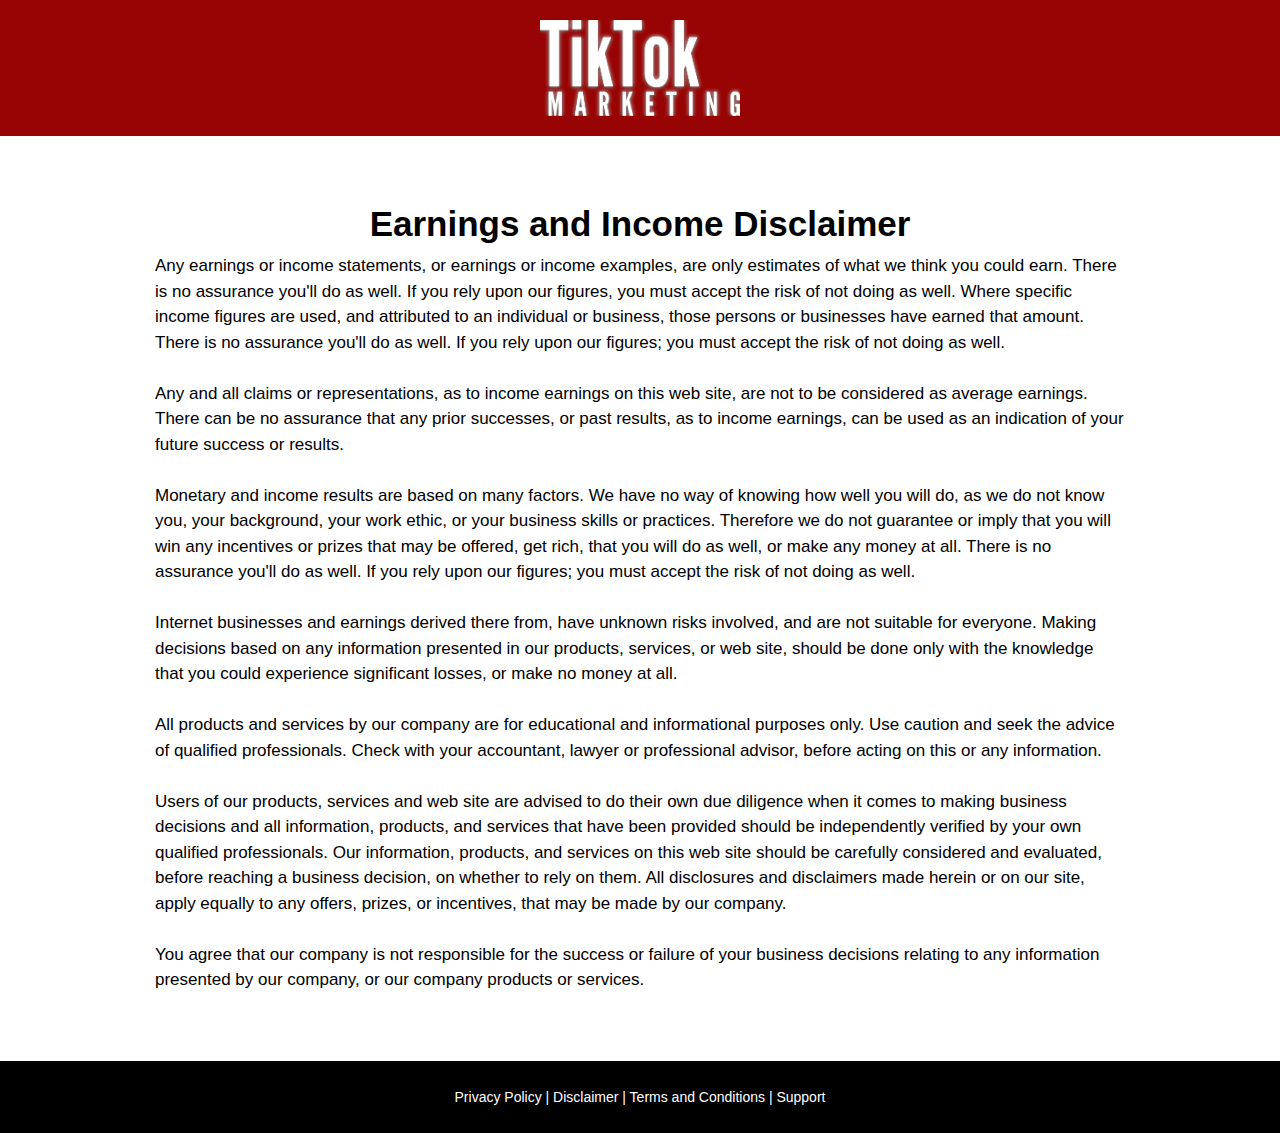
<file: disclaimer.html>
<!DOCTYPE html>
<html lang="en">
<head>
  <meta charset="utf-8">
  <title>TikTok Marketing</title>
  <meta name="description" content="">
  <meta name="author" content="">

  <!-- Mobile Specific Metas -->
  <meta name="viewport" content="width=device-width, initial-scale=1">

  <!-- FONT -->
  <link href="//fonts.googleapis.com/css?family=Roboto:400,300,600" rel="stylesheet" type="text/css">

  <!-- CSS -->
  <link rel="stylesheet" href="css/bootstrap.min.css">
  <link rel="stylesheet" href="css/fontawesome.min.css">
  <link rel="stylesheet" href="css/custom.css">

</head>
<body>

  <!-- Headline Page Layout -->
  <div style="background-color: #970403;">
    <div class="container">
      <div class="row" style="padding: 0;">
        <div class="col-md-12" style="padding-top: 2%; padding-bottom: 2%;">
          <center>
            <img src="assets/img/logo-light.png" alt="TikTok Marketing" width="200">
          </center>
        </div>
      </div>
    </div>
  </div>
  <!-- End Document -->
  
  
   <!-- Page Layout -->
<div style="background-color: #fff;">
  <div class="container">
    <div class="row">
      <div class="col-md-12">
        
       <h3 align="center"><strong>Earnings and Income Disclaimer</strong></h3>
       <p>Any earnings or income statements, or earnings or income  examples, are only estimates of what we think you could earn. There is no  assurance you'll do as well. If you rely upon our figures, you must accept the  risk of not doing as well. Where specific income figures are used, and  attributed to an individual or business, those persons or businesses have  earned that amount. There is no assurance you'll do as well. If you rely upon  our figures; you must accept the risk of not doing as well.<br>
         <br>
         Any and all claims or representations, as to income earnings on this web site,  are not to be considered as average earnings. There can be no assurance that  any prior successes, or past results, as to income earnings, can be used as an  indication of your future success or results.<br>
  <br>
         Monetary and income results are based on many factors. We have no way of  knowing how well you will do, as we do not know you, your background, your work  ethic, or your business skills or practices. Therefore we do not guarantee or  imply that you will win any incentives or prizes that may be offered, get rich,  that you will do as well, or make any money at all. There is no assurance  you'll do as well. If you rely upon our figures; you must accept the risk of  not doing as well.<br>
  <br>
         Internet businesses and earnings derived there from, have unknown risks  involved, and are not suitable for everyone. Making decisions based on any  information presented in our products, services, or web site, should be done  only with the knowledge that you could experience significant losses, or make  no money at all.<br>
  <br>
         All products and services by our company are for educational and informational  purposes only. Use caution and seek the advice of qualified professionals.  Check with your accountant, lawyer or professional advisor, before acting on  this or any information.<br>
  <br>
         Users of our products, services and web site are advised to do their own due  diligence when it comes to making business decisions and all information,  products, and services that have been provided should be independently verified  by your own qualified professionals. Our information, products, and services on  this web site should be carefully considered and evaluated, before reaching a  business decision, on whether to rely on them. All disclosures and disclaimers  made herein or on our site, apply equally to any offers, prizes, or incentives,  that may be made by our company.<br>
  <br>
        You agree that our company is not responsible for the success or failure of  your business decisions relating to any information presented by our company,  or our company products or services.</p>
</div>
    </div>
  </div>
</div>
<!-- End Document -->
  
  
<!-- Footer Layout -->
<div style="background-color: #000; padding-top: 2%; padding-bottom: 2%; color: #fff;">
  <div class="container">
    <div class="row" style="padding: 0;">
      <div class="col-md-12">
      <p class="text-center" style=" font-size: 14px; color: #fff;margin-bottom: 0px;"><a href="privacy-policy.html" target="_blank">Privacy Policy</a> | <a href="disclaimer.html" target="_blank">Disclaimer</a> | <a href="terms-and-conditions.html" target="_blank">Terms and Conditions</a> | <a href="support.html" target="_blank">Support</a></p>
      </div>
    </div>
  </div>
</div>
<!-- End Document -->
  
</body>
</html>
</file>
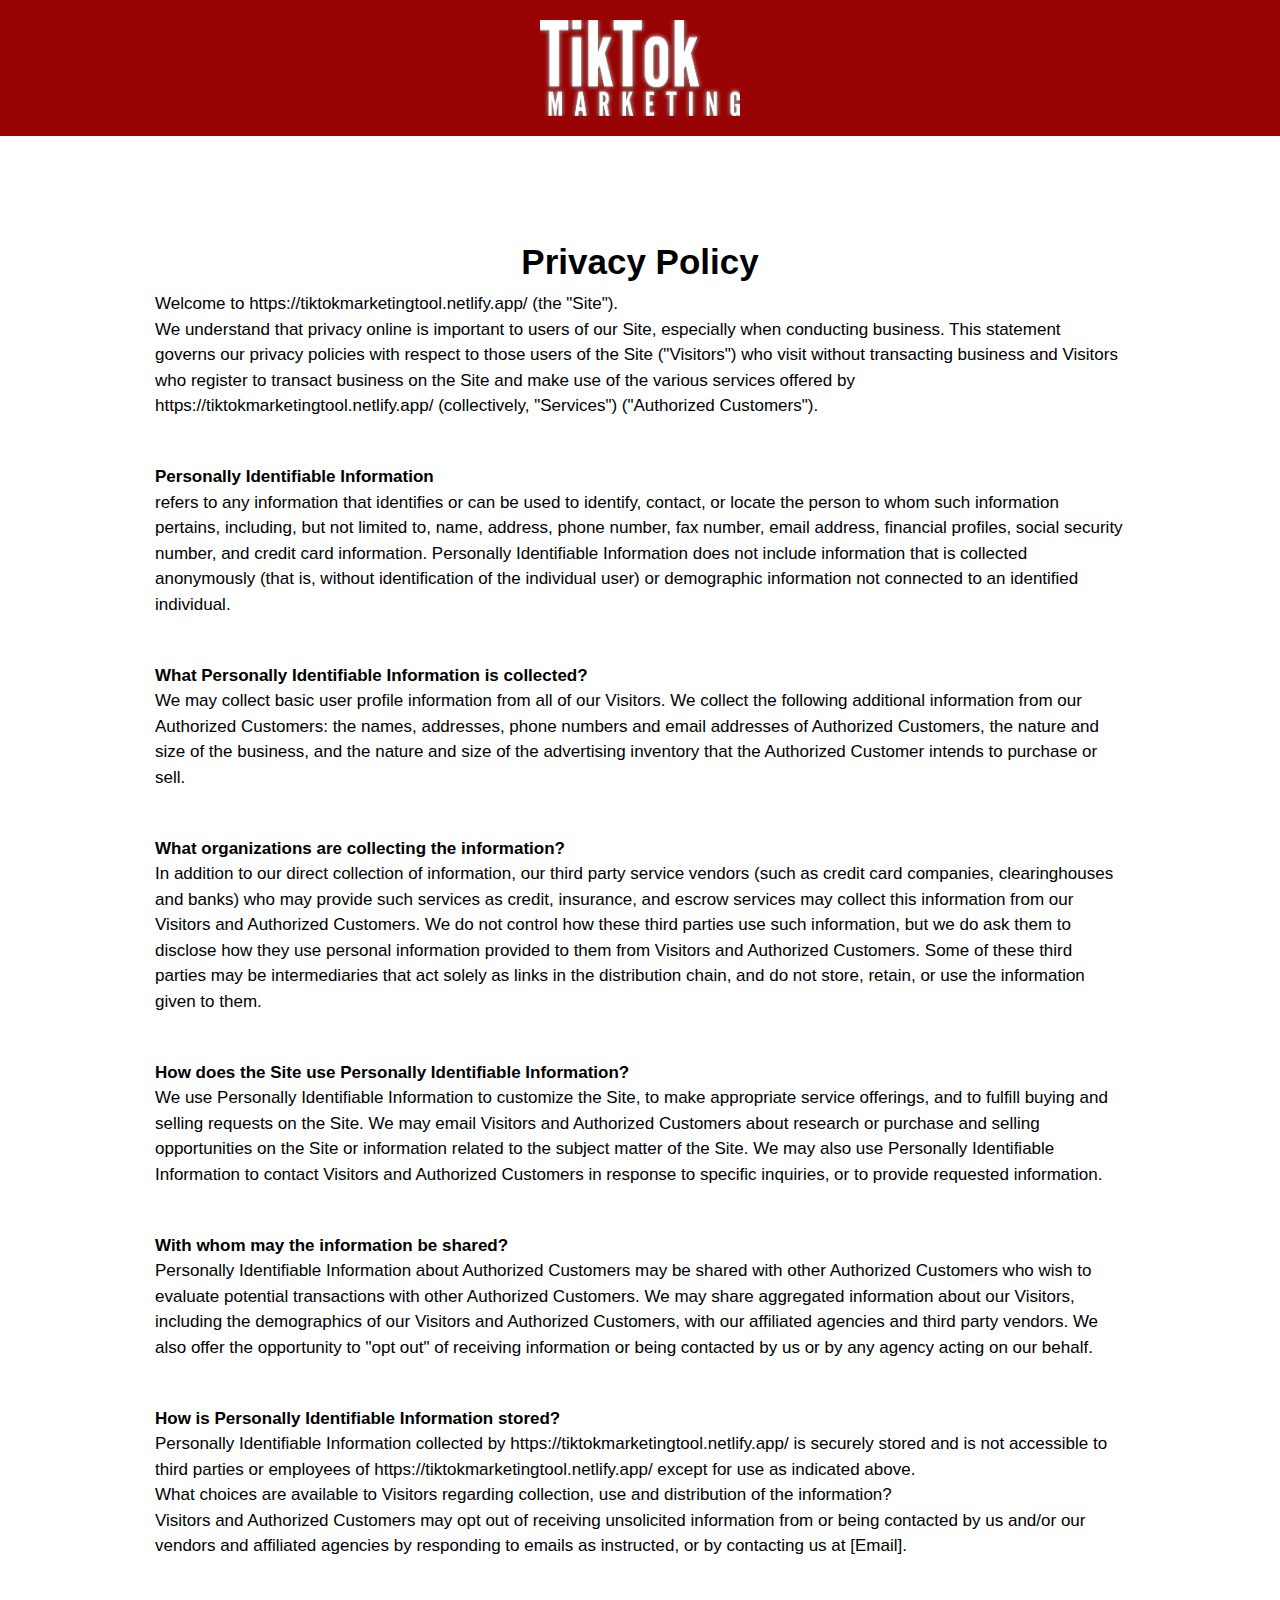
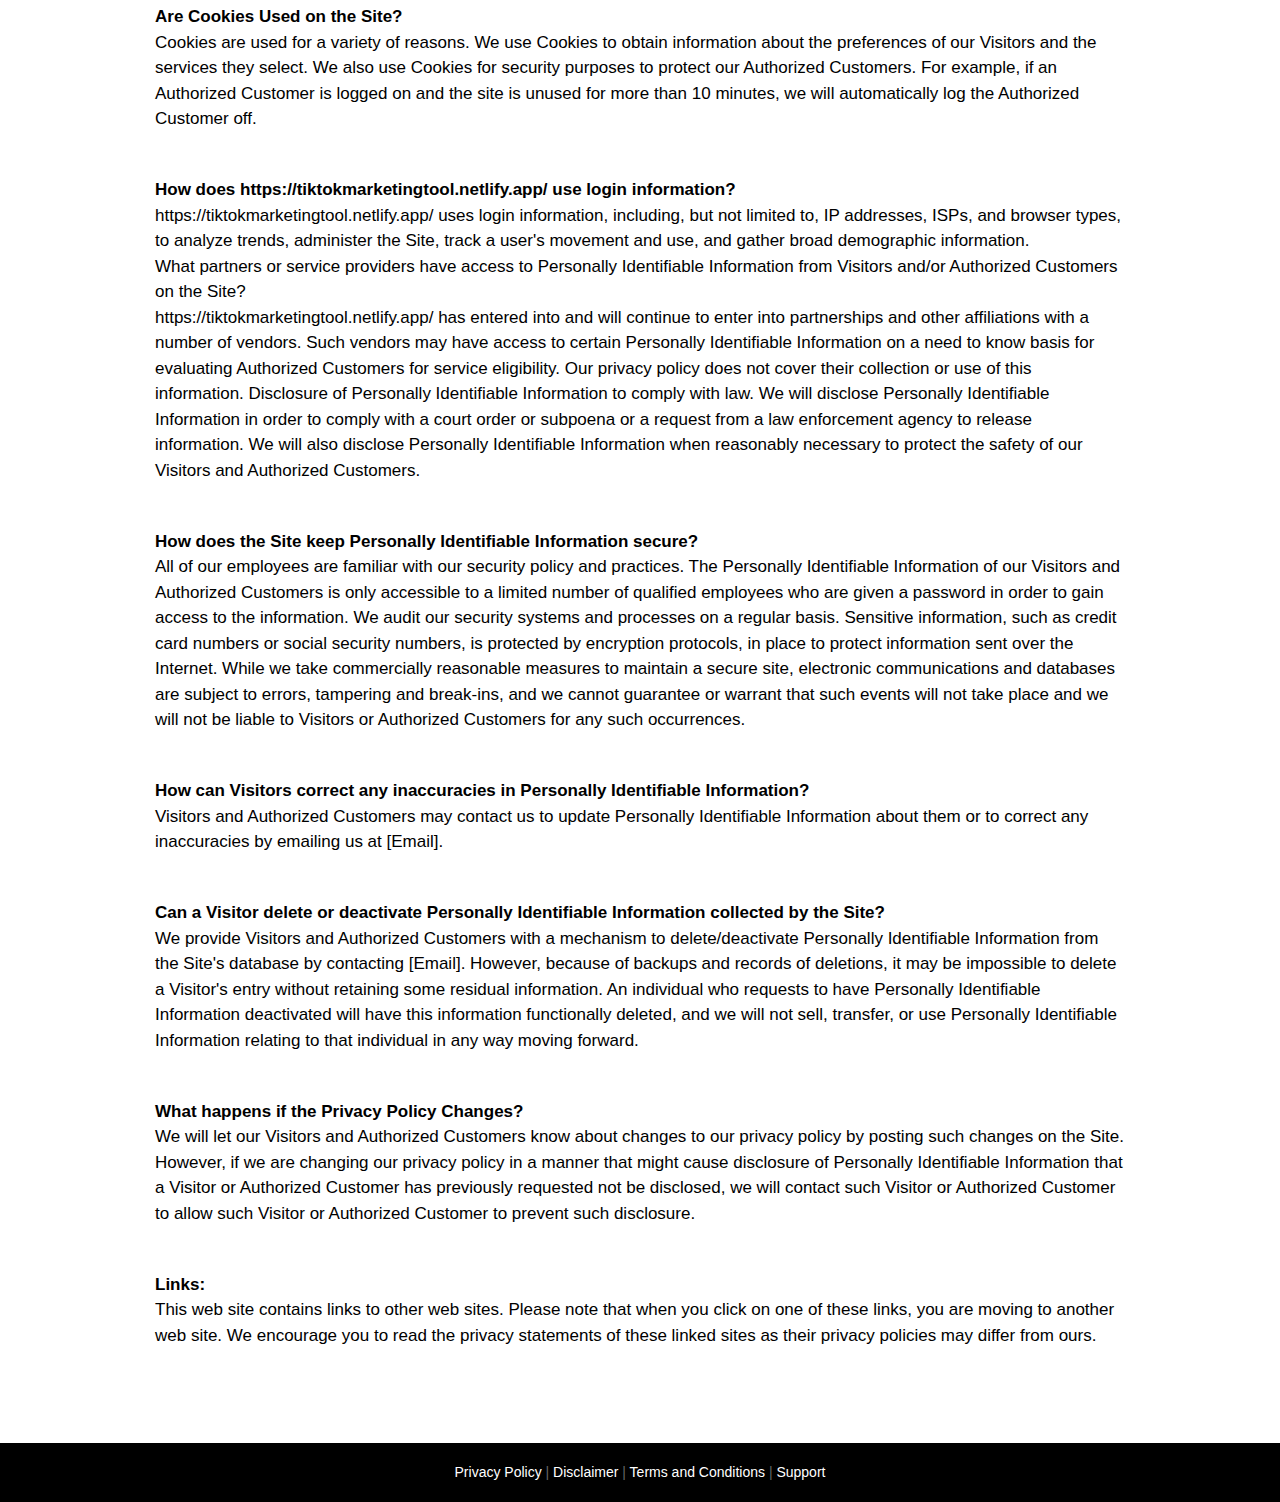
<file: privacy-policy.html>
<!DOCTYPE html>
<html lang="en">
<head>
  <meta charset="utf-8">
  <title>TikTok Marketing</title>
  <meta name="description" content="">
  <meta name="author" content="">

  <!-- Mobile Specific Metas -->
  <meta name="viewport" content="width=device-width, initial-scale=1">

  <!-- FONT -->
  <link href="//fonts.googleapis.com/css?family=Roboto:400,300,600" rel="stylesheet" type="text/css">
  
  <!-- CSS -->
  <link rel="stylesheet" href="css/bootstrap.min.css">
  <link rel="stylesheet" href="css/fontawesome.min.css">
  <link rel="stylesheet" href="css/custom.css">

</head>
<body>

  <!-- Headline Page Layout -->
  <div style="background-color:  #970403;">
    <div class="container">
      <div class="row" style="padding: 0;">
        <div class="col-md-12" style="padding-top: 2%; padding-bottom: 2%;">
          <center>
            <img src="assets/img/logo-light.png" alt="TikTok Marketing" width="200">
          </center>
        </div>
      </div>
    </div>
  </div>
  <!-- End Document -->
  
  
<!-- Page Layout -->
<div style="background-color: #fff; padding-top: 3%; padding-bottom: 2%;">
  <div class="container">
    <div class="row">
      <div class="col-md-12">
        
       <h3 align="center"><strong>Privacy Policy</strong></h3>
       <p>Welcome to https://tiktokmarketingtool.netlify.app/ (the  &quot;Site&quot;).<br>
        We understand that privacy online is  important to users of our Site, especially when conducting business. This  statement governs our privacy policies with respect to those users of the Site  (&quot;Visitors&quot;) who visit without transacting business and Visitors who  register to transact business on the Site and make use of the various services  offered by https://tiktokmarketingtool.netlify.app/ (collectively, &quot;Services&quot;) (&quot;Authorized  Customers&quot;).</p>
       <p><br>
         <strong>Personally Identifiable Information</strong><br>
         refers to any information that  identifies or can be used to identify, contact, or locate the person to whom  such information pertains, including, but not limited to, name, address, phone  number, fax number, email address, financial profiles, social security number,  and credit card information. Personally Identifiable Information does not  include information that is collected anonymously (that is, without  identification of the individual user) or demographic information not connected  to an identified individual.</p>
       <p><br>
         <strong>What Personally Identifiable Information is collected?</strong><br>
         We may collect basic user profile  information from all of our Visitors. We collect the following additional  information from our Authorized Customers: the names, addresses, phone numbers  and email addresses of Authorized Customers, the nature and size of the  business, and the nature and size of the advertising inventory that the  Authorized Customer intends to purchase or sell.</p>
       <p><br>
         <strong>What organizations are collecting the information?</strong><br>
         In addition to our direct collection  of information, our third party service vendors (such as credit card companies,  clearinghouses and banks) who may provide such services as credit, insurance,  and escrow services may collect this information from our Visitors and  Authorized Customers. We do not control how these third parties use such  information, but we do ask them to disclose how they use personal information  provided to them from Visitors and Authorized Customers. Some of these third  parties may be intermediaries that act solely as links in the distribution  chain, and do not store, retain, or use the information given to them.</p>
       <p><br>
         <strong>How does the Site use Personally Identifiable Information?</strong><br>
         We use Personally Identifiable  Information to customize the Site, to make appropriate service offerings, and to  fulfill buying and selling requests on the Site. We may email Visitors and  Authorized Customers about research or purchase and selling opportunities on  the Site or information related to the subject matter of the Site. We may also  use Personally Identifiable Information to contact Visitors and Authorized  Customers in response to specific inquiries, or to provide requested  information.</p>
       <p><br>
         <strong>With whom may the information be shared?</strong><br>
         Personally Identifiable Information  about Authorized Customers may be shared with other Authorized Customers who  wish to evaluate potential transactions with other Authorized Customers. We may  share aggregated information about our Visitors, including the demographics of  our Visitors and Authorized Customers, with our affiliated agencies and third  party vendors. We also offer the opportunity to &quot;opt out&quot; of  receiving information or being contacted by us or by any agency acting on our  behalf.</p>
       <p><br>
         <strong>How is Personally Identifiable Information stored?</strong><br>
         Personally Identifiable Information  collected by https://tiktokmarketingtool.netlify.app/ is securely stored and is not accessible to third parties or  employees of https://tiktokmarketingtool.netlify.app/ except for use as indicated above.<br>
         What choices are available to  Visitors regarding collection, use and distribution of the information?<br>
         Visitors and Authorized Customers  may opt out of receiving unsolicited information from or being contacted by us  and/or our vendors and affiliated agencies by responding to emails as  instructed, or by contacting us at [Email].</p>
       <p><br>
         <strong>Are Cookies Used on the Site?</strong><br>
         Cookies are used for a variety of  reasons. We use Cookies to obtain information about the preferences of our  Visitors and the services they select. We also use Cookies for security  purposes to protect our Authorized Customers. For example, if an Authorized  Customer is logged on and the site is unused for more than 10 minutes, we will  automatically log the Authorized Customer off.</p>
       <p><br>
         <strong>How does https://tiktokmarketingtool.netlify.app/ use login information?</strong><br>
         https://tiktokmarketingtool.netlify.app/ uses login information,  including, but not limited to, IP addresses, ISPs, and browser types, to  analyze trends, administer the Site, track a user's movement and use, and  gather broad demographic information.<br>
         What partners or service providers  have access to Personally Identifiable Information from Visitors and/or  Authorized Customers on the Site?<br>
         https://tiktokmarketingtool.netlify.app/ has entered into and will  continue to enter into partnerships and other affiliations with a number of  vendors. Such vendors may have access to certain Personally Identifiable  Information on a need to know basis for evaluating Authorized Customers for  service eligibility. Our privacy policy does not cover their collection or use  of this information. Disclosure of Personally Identifiable Information to  comply with law. We will disclose Personally Identifiable Information in order  to comply with a court order or subpoena or a request from a law enforcement  agency to release information. We will also disclose Personally Identifiable  Information when reasonably necessary to protect the safety of our Visitors and  Authorized Customers.</p>
       <p><br>
         <strong>How does the Site keep Personally Identifiable Information  secure?</strong><br>
         All of our employees are familiar  with our security policy and practices. The Personally Identifiable Information  of our Visitors and Authorized Customers is only accessible to a limited number  of qualified employees who are given a password in order to gain access to the  information. We audit our security systems and processes on a regular basis.  Sensitive information, such as credit card numbers or social security numbers,  is protected by encryption protocols, in place to protect information sent over  the Internet. While we take commercially reasonable measures to maintain a  secure site, electronic communications and databases are subject to errors,  tampering and break-ins, and we cannot guarantee or warrant that such events  will not take place and we will not be liable to Visitors or Authorized  Customers for any such occurrences.</p>
       <p><br>
         <strong>How can Visitors correct any inaccuracies in Personally  Identifiable Information?</strong><br>
         Visitors and Authorized Customers  may contact us to update Personally Identifiable Information about them or to  correct any inaccuracies by emailing us at [Email].</p>
       <p><br>
         <strong>Can a Visitor delete or deactivate Personally Identifiable  Information collected by the Site?</strong><br>
         We provide Visitors and Authorized  Customers with a mechanism to delete/deactivate Personally Identifiable  Information from the Site's database by contacting [Email]. However, because of  backups and records of deletions, it may be impossible to delete a Visitor's  entry without retaining some residual information. An individual who requests  to have Personally Identifiable Information deactivated will have this  information functionally deleted, and we will not sell, transfer, or use  Personally Identifiable Information relating to that individual in any way  moving forward.</p>
       <p><br>
         <strong>What happens if the Privacy Policy Changes?</strong><br>
         We will let our Visitors and  Authorized Customers know about changes to our privacy policy by posting such  changes on the Site. However, if we are changing our privacy policy in a manner  that might cause disclosure of Personally Identifiable Information that a  Visitor or Authorized Customer has previously requested not be disclosed, we  will contact such Visitor or Authorized Customer to allow such Visitor or  Authorized Customer to prevent such disclosure.</p>
       <p><br>
         <strong>Links:</strong><br>
         This web site contains links to  other web sites. Please note that when you click on one of these links, you are  moving to another web site. We encourage you to read the privacy statements of  these linked sites as their privacy policies may differ from ours.</p>
      </div>
    </div>
  </div>
</div>
<!-- End Document -->
  
<!-- Footer Layout -->
<div style="background-color: #000;">
  <div class="container">
    <div class="row" style="padding: 2% 0;">
      <div class="col-md-12">
      <p class="text-center" style=" font-size: 14px; color: #666;margin-bottom: 0px;"><a href="privacy-policy.html" target="_blank">Privacy Policy</a> | <a href="disclaimer.html" target="_blank">Disclaimer</a> | <a href="terms-and-conditions.html" target="_blank">Terms and Conditions</a> | <a href="support.html" target="_blank">Support</a></p>
      </div>
    </div>
  </div>
</div>
<!-- End Document -->
</body>
</html>
</file>
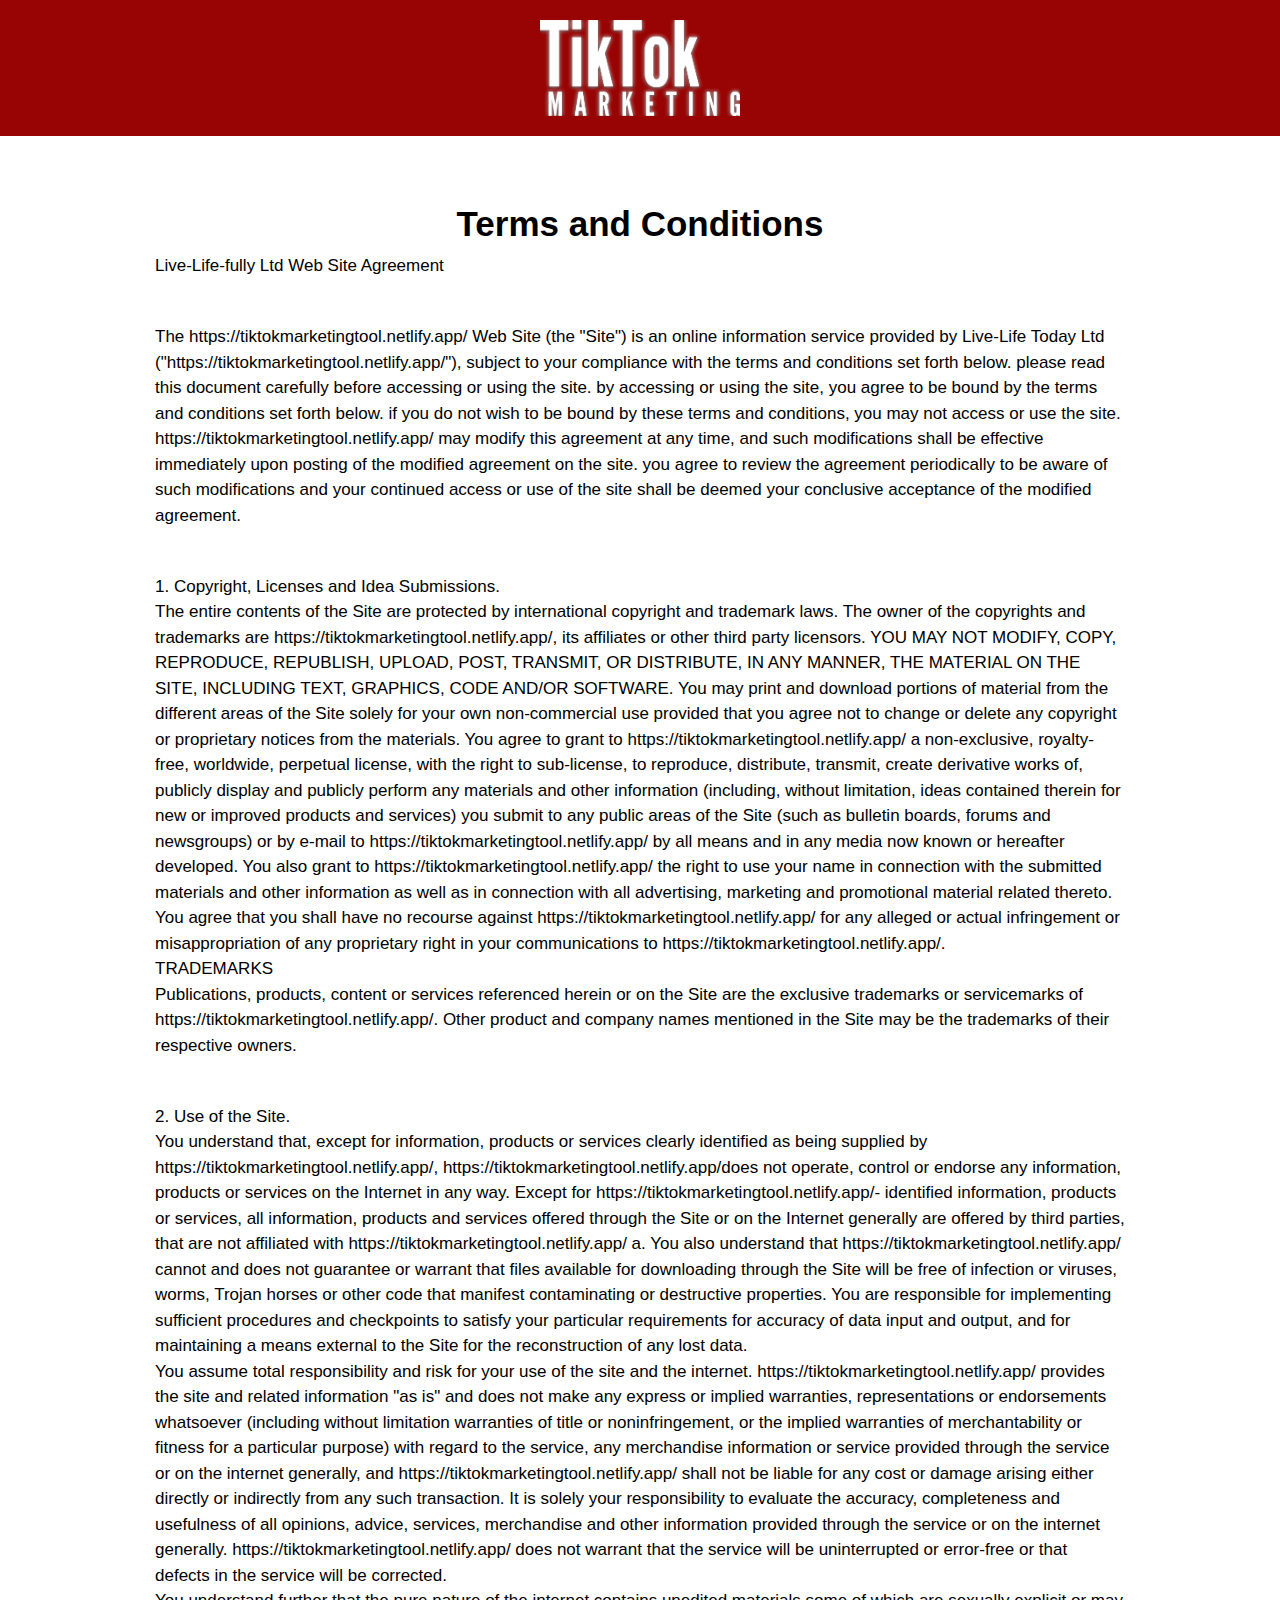
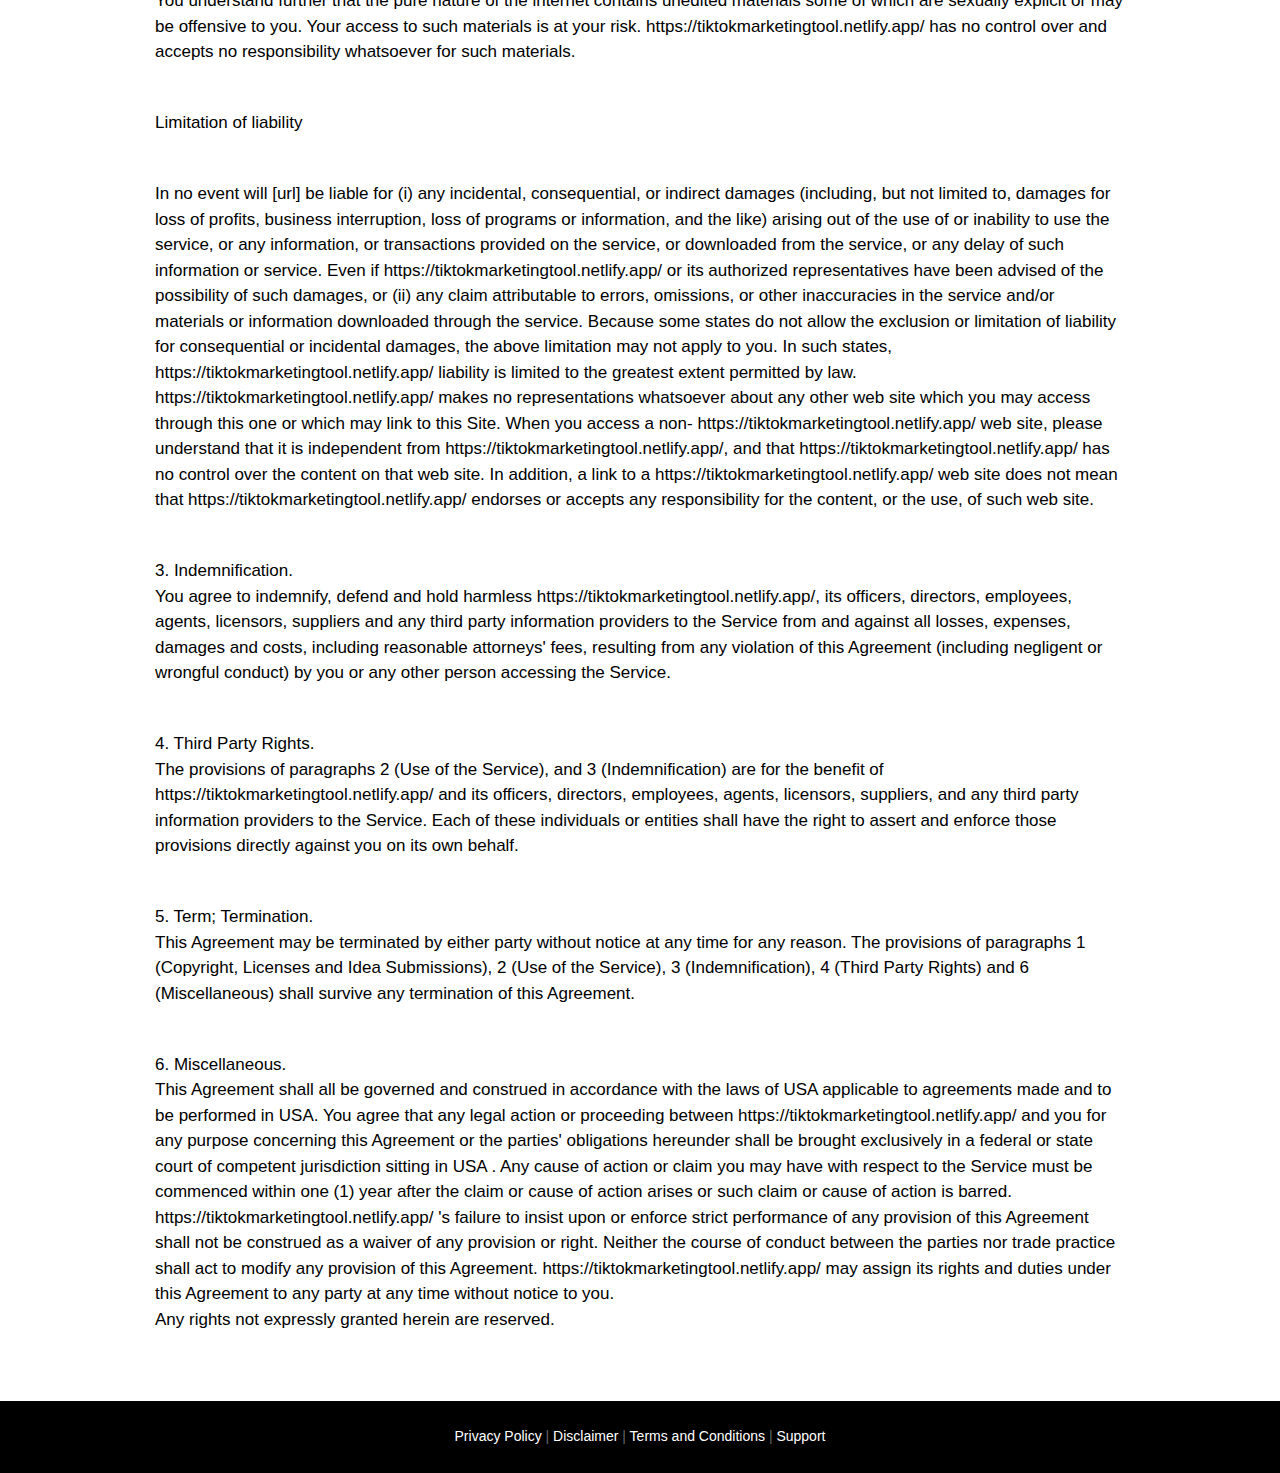
<file: terms-and-conditions.html>
<!DOCTYPE html>
<html lang="en">
<head>
  <meta charset="utf-8">
  <title>TikTok Marketing</title>
  <meta name="description" content="">
  <meta name="author" content="">

  <!-- Mobile Specific Metas -->
  <meta name="viewport" content="width=device-width, initial-scale=1">

  <!-- FONT -->
  <link href="//fonts.googleapis.com/css?family=Roboto:400,300,600" rel="stylesheet" type="text/css">
  
  <!-- CSS -->
  <link rel="stylesheet" href="css/bootstrap.min.css">
  <link rel="stylesheet" href="css/fontawesome.min.css">
  <link rel="stylesheet" href="css/custom.css">

</head>
<body>

  <!-- Headline Page Layout
  –––––––––––––––––––––––––––––––––––––––––––––––––– -->
<div style="background-color: #970403;">
  <div class="container">
    <div class="row" style="padding: 0;">
      <div class="col-md-12" style="padding-top: 2%; padding-bottom: 2%;">
        <center><img src="assets/img/logo-light.png" alt="TikTok Marketing" width="200"></center>
      </div>
    </div>
  </div>
</div>
<!-- End Document
  –––––––––––––––––––––––––––––––––––––––––––––––––– -->
  
  
   <!-- Page Layout
  –––––––––––––––––––––––––––––––––––––––––––––––––– -->
<div style="background-color: #fff;">
  <div class="container">
    <div class="row">
      <div class="col-md-12">
        
       <h3 align="center"><strong>Terms and Conditions</strong></h3>
       <p> Live-Life-fully Ltd Web Site Agreement</p>
       <p><br>
         The https://tiktokmarketingtool.netlify.app/ Web Site (the  &quot;Site&quot;) is an online information service provided by Live-Life Today Ltd  (&quot;https://tiktokmarketingtool.netlify.app/&quot;), subject to your compliance with the terms and conditions  set forth below. please read this document carefully before accessing or using  the site. by accessing or using the site, you agree to be bound by the terms  and conditions set forth below. if you do not wish to be bound by these terms  and conditions, you may not access or use the site. https://tiktokmarketingtool.netlify.app/ may modify this  agreement at any time, and such modifications shall be effective immediately  upon posting of the modified agreement on the site. you agree to review the  agreement periodically to be aware of such modifications and your continued  access or use of the site shall be deemed your conclusive acceptance of the  modified agreement.</p>
       <p><br>
         1. Copyright, Licenses and Idea  Submissions.<br>
         The entire contents of the Site are  protected by international copyright and trademark laws. The owner of the copyrights  and trademarks are https://tiktokmarketingtool.netlify.app/, its affiliates or other third party licensors. YOU  MAY NOT MODIFY, COPY, REPRODUCE, REPUBLISH, UPLOAD, POST, TRANSMIT, OR  DISTRIBUTE, IN ANY MANNER, THE MATERIAL ON THE SITE, INCLUDING TEXT, GRAPHICS,  CODE AND/OR SOFTWARE. You may print and download portions of material from the  different areas of the Site solely for your own non-commercial use provided  that you agree not to change or delete any copyright or proprietary notices  from the materials. You agree to grant to https://tiktokmarketingtool.netlify.app/ a non-exclusive, royalty-free,  worldwide, perpetual license, with the right to sub-license, to reproduce,  distribute, transmit, create derivative works of, publicly display and publicly  perform any materials and other information (including, without limitation,  ideas contained therein for new or improved products and services) you submit  to any public areas of the Site (such as bulletin boards, forums and  newsgroups) or by e-mail to https://tiktokmarketingtool.netlify.app/ by all means and in any media now known or  hereafter developed. You also grant to https://tiktokmarketingtool.netlify.app/ the right to use your name in  connection with the submitted materials and other information as well as in  connection with all advertising, marketing and promotional material related  thereto. You agree that you shall have no recourse against https://tiktokmarketingtool.netlify.app/ for any  alleged or actual infringement or misappropriation of any proprietary right in  your communications to https://tiktokmarketingtool.netlify.app/.<br>
         TRADEMARKS<br>
         Publications, products, content or  services referenced herein or on the Site are the exclusive trademarks or  servicemarks of https://tiktokmarketingtool.netlify.app/. Other product and company names mentioned in the Site  may be the trademarks of their respective owners.</p>
       <p><br>
         2. Use of the Site.<br>
         You understand that, except for  information, products or services clearly identified as being supplied by  https://tiktokmarketingtool.netlify.app/, https://tiktokmarketingtool.netlify.app/does not operate, control or endorse any information, products or  services on the Internet in any way. Except for https://tiktokmarketingtool.netlify.app/- identified information,  products or services, all information, products and services offered through  the Site or on the Internet generally are offered by third parties, that are  not affiliated with https://tiktokmarketingtool.netlify.app/ a. You also understand that https://tiktokmarketingtool.netlify.app/ cannot and does not  guarantee or warrant that files available for downloading through the Site will  be free of infection or viruses, worms, Trojan horses or other code that  manifest contaminating or destructive properties. You are responsible for  implementing sufficient procedures and checkpoints to satisfy your particular  requirements for accuracy of data input and output, and for maintaining a means  external to the Site for the reconstruction of any lost data.<br>
         You assume total responsibility and  risk for your use of the site and the internet. https://tiktokmarketingtool.netlify.app/ provides the site and  related information &quot;as is&quot; and does not make any express or implied  warranties, representations or endorsements whatsoever (including without  limitation warranties of title or noninfringement, or the implied warranties of  merchantability or fitness for a particular purpose) with regard to the  service, any merchandise information or service provided through the service or  on the internet generally, and https://tiktokmarketingtool.netlify.app/ shall not be liable for any cost or damage  arising either directly or indirectly from any such transaction. It is solely  your responsibility to evaluate the accuracy, completeness and usefulness of  all opinions, advice, services, merchandise and other information provided  through the service or on the internet generally. https://tiktokmarketingtool.netlify.app/ does not warrant that  the service will be uninterrupted or error-free or that defects in the service  will be corrected.<br>
         You understand further that the pure  nature of the internet contains unedited materials some of which are sexually  explicit or may be offensive to you. Your access to such materials is at your  risk. https://tiktokmarketingtool.netlify.app/ has no control over and accepts no responsibility whatsoever for  such materials.</p>
       <p><br>
         Limitation of liability</p>
       <p><br>
         In no event will [url] be liable for  (i) any incidental, consequential, or indirect damages (including, but not  limited to, damages for loss of profits, business interruption, loss of  programs or information, and the like) arising out of the use of or inability  to use the service, or any information, or transactions provided on the  service, or downloaded from the service, or any delay of such information or  service. Even if https://tiktokmarketingtool.netlify.app/ or its authorized representatives have been advised of  the possibility of such damages, or (ii) any claim attributable to errors,  omissions, or other inaccuracies in the service and/or materials or information  downloaded through the service. Because some states do not allow the exclusion  or limitation of liability for consequential or incidental damages, the above  limitation may not apply to you. In such states, https://tiktokmarketingtool.netlify.app/ liability is limited to  the greatest extent permitted by law.<br>
         https://tiktokmarketingtool.netlify.app/ makes no representations  whatsoever about any other web site which you may access through this one or  which may link to this Site. When you access a non- https://tiktokmarketingtool.netlify.app/ web site, please  understand that it is independent from https://tiktokmarketingtool.netlify.app/, and that https://tiktokmarketingtool.netlify.app/ has no control  over the content on that web site. In addition, a link to a https://tiktokmarketingtool.netlify.app/ web site does  not mean that https://tiktokmarketingtool.netlify.app/ endorses or accepts any responsibility for the content, or  the use, of such web site.</p>
       <p><br>
         3. Indemnification.<br>
         You agree to indemnify, defend and  hold harmless https://tiktokmarketingtool.netlify.app/, its officers, directors, employees, agents, licensors,  suppliers and any third party information providers to the Service from and  against all losses, expenses, damages and costs, including reasonable  attorneys' fees, resulting from any violation of this Agreement (including  negligent or wrongful conduct) by you or any other person accessing the  Service.</p>
       <p><br>
         4. Third Party Rights.<br>
         The provisions of paragraphs 2 (Use  of the Service), and 3 (Indemnification) are for the benefit of https://tiktokmarketingtool.netlify.app/ and its  officers, directors, employees, agents, licensors, suppliers, and any third  party information providers to the Service. Each of these individuals or  entities shall have the right to assert and enforce those provisions directly  against you on its own behalf.</p>
       <p><br>
         5. Term; Termination.<br>
         This Agreement may be terminated by  either party without notice at any time for any reason. The provisions of  paragraphs 1 (Copyright, Licenses and Idea Submissions), 2 (Use of the  Service), 3 (Indemnification), 4 (Third Party Rights) and 6 (Miscellaneous)  shall survive any termination of this Agreement.</p>
       <p><br>
         6. Miscellaneous.<br>
         This Agreement shall all be governed  and construed in accordance with the laws of USA applicable to agreements made  and to be performed in USA. You agree that any legal action or proceeding  between https://tiktokmarketingtool.netlify.app/ and you for any purpose concerning this Agreement or the parties'  obligations hereunder shall be brought exclusively in a federal or state court  of competent jurisdiction sitting in USA . Any cause of action or claim you may  have with respect to the Service must be commenced within one (1) year after  the claim or cause of action arises or such claim or cause of action is barred.  https://tiktokmarketingtool.netlify.app/ 's failure to insist upon or enforce strict performance of any provision  of this Agreement shall not be construed as a waiver of any provision or right.  Neither the course of conduct between the parties nor trade practice shall act  to modify any provision of this Agreement. https://tiktokmarketingtool.netlify.app/ may assign its rights and  duties under this Agreement to any party at any time without notice to you.<br>
         Any rights not expressly granted  herein are reserved.<a name="_GoBack"></a></p>
      </div>
    </div>
  </div>
</div>
<!-- End Document
  –––––––––––––––––––––––––––––––––––––––––––––––––– -->
  
  
  
   <!-- Footer Layout
  –––––––––––––––––––––––––––––––––––––––––––––––––– -->
<div style="background-color: #000; padding-top: 2%; padding-bottom: 2%;">
  <div class="container">
    <div class="row" style="padding: 0;">
      <div class="col-md-12">
      <p class="text-center" style=" font-size: 14px; color: #666;margin-bottom: 0px;"><a href="privacy-policy.html" target="_blank">Privacy Policy</a> | <a href="disclaimer.html" target="_blank">Disclaimer</a> | <a href="terms-and-conditions.html" target="_blank">Terms and Conditions</a> | <a href="support.html" target="_blank">Support</a></p>
      </div>
    </div>
  </div>
</div>
<!-- End Document
  –––––––––––––––––––––––––––––––––––––––––––––––––– -->
  
</body>
</html>
</file>
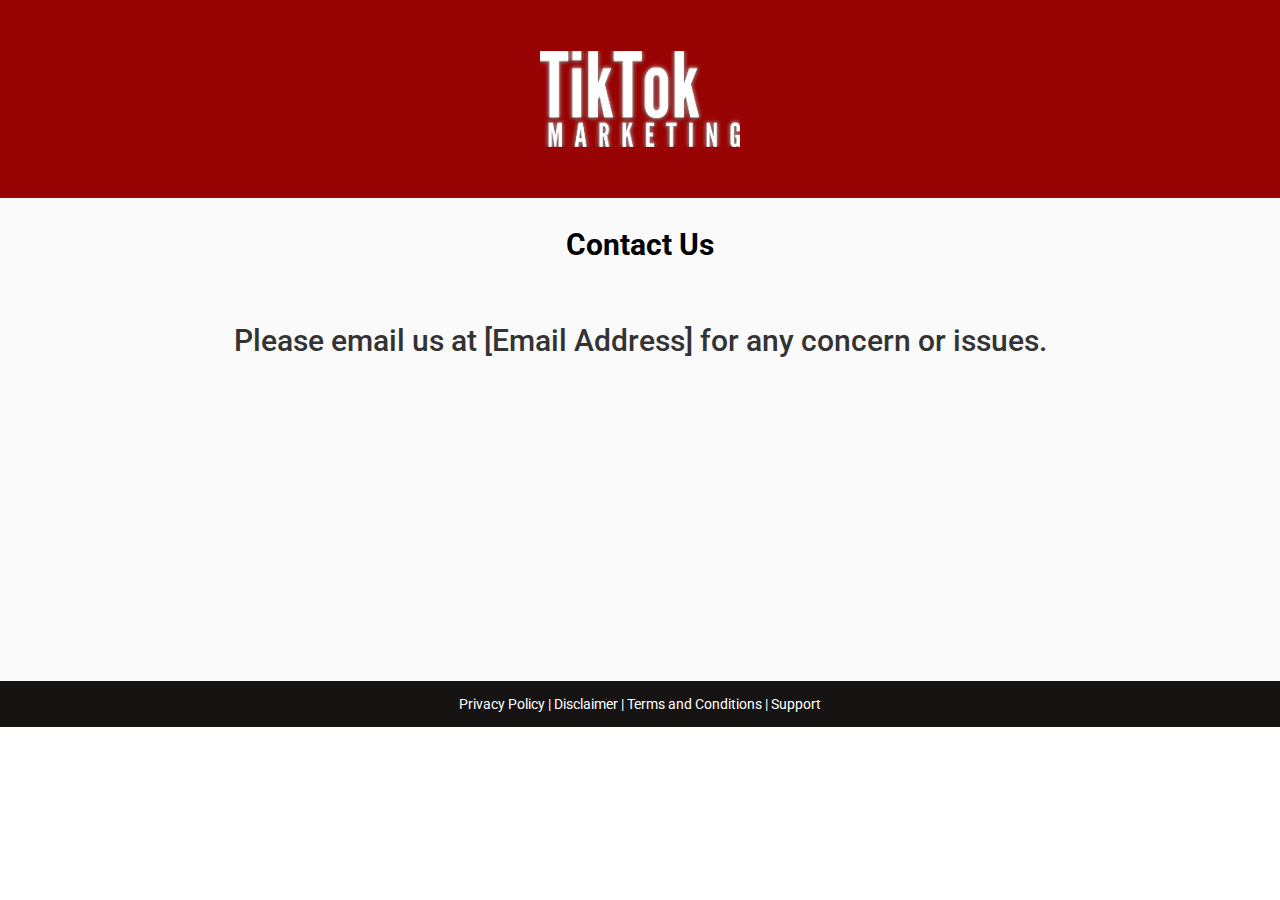
<file: FE-Module5-ReadyMadeSalesPageAndThankYouPage-2/support.html>
<!DOCTYPE html>
<html lang="en">
<head>
    <meta charset="utf-8">
    <meta http-equiv="X-UA-Compatible" content="IE=edge">
    <meta name="viewport" content="width=device-width, initial-scale=1">
    <meta name="description" content="">
    <meta name="author" content="">
    <link rel="shortcut icon" href="">
    <title>TikTok Marketing</title>

    <!-- Bootstrap -->
    <link href="css/bootstrap.min.css" rel="stylesheet">
	  <link href='https://fonts.googleapis.com/css?family=Roboto' rel='stylesheet' type='text/css'>
	   <!--[if IE]>
      <link rel="stylesheet" type="text/css" href="css/style_ie.css"/>
  	<![endif]-->
    
    <!-- Inline CSS -->
    <style type="text/css"> h1, h2, h3, h4, h5, h6, a, p, span { font-family: 'Roboto', sans-serif;}a{ color: #fff; }</style>

  </head>
  <body>
  <div class="wrapper">
  	<header>
  		<div style="background-color: #970403; padding: 4% 0;">
	  		<div class="container">
	  			<div class="row"><img src="images/logo-light.png" alt="TikTok Marketing" class="center-block img-responsive" width="200" /></div>
	  		</div>
	  	</div>
  	</header>
  	<div class="main">
  		<div style=" background-color: #fafafa; padding: 0;">
	  		<div class="container">
	  			<h2 style="color: #000;text-align: center;margin: 20px 0; padding-top: 10px;"><b>Contact Us</b></h2>
	  		</div>
	  	</div>
	  	<div style="background: #fafafa; padding: 1% 0;min-height: 400px;">
	  		<h2 style="text-align: center;margin: 30px 0;">Please email us at [Email Address] for any concern or issues.</h2>
	  	</div>
  	</div>
  	<footer style="background: #161313;text-align: center;padding: 1% 0;">
		  <p align="center" style=" font-size: 14px; color: #fff;margin-bottom: 0px;"><a href="privacy-policy.html" target="_blank">Privacy Policy</a> | <a href="disclaimer.html" target="_blank">Disclaimer</a> | <a href="terms-and-conditions.html" target="_blank">Terms and Conditions</a> | <a href="support.html" target="_blank">Support</a></p>
  	</footer>	
  </div>
  </body>
</html>
</file>
<file: css/custom.css>
h1, h2, h3, h4, h5, h6, p, span, li, a{ font-family: 'Poppins', sans-serif; color: #000; }
h1{
	font-size: 50px;
  text-align: center;
}
h2{
	font-size: 40px;
  text-align: center;
}
h3{
	font-size:35px;
}
h4 { 
	font-size: 30px; 
}
h5 { 
	font-size: 35px; 
}
h6 { 
	font-size: 30px; 
}
img{max-width: 100%;height: auto;}
iframe{ max-width: 100%; }
p{ 
  text-align: left;
  font-size: 17px;
  margin-bottom: 20px;
  line-height: 1.5;
  font-weight: 300;
}
a{
  color: #fff !important; 
}
ul{ padding-left: 0; list-style-image: none; list-style-type: none;}
li {
  background-repeat: no-repeat;
  font-size: 15px;
  line-height: 1.6;
  margin-bottom: 1.3rem;
  min-height: 32px;
  padding-left: 44px;
  text-align: left;
  background-image: url(../images/bullet.png);
  background-size: 45px;
}
.container {
	max-width: 1000px;
	margin: auto;
}
.video-container {
   position:relative;
   padding-bottom: 46.5%;
   padding-top:31px;
   height:0;
   overflow:hidden;
   border: 10px solid #eee;
   border-radius: 5px;
}
.video-container iframe, .video-container object, .video-container embed {
   position:absolute;
   top:0;
   left:0;
   width:100%;
   height:100%;
}
.full-width{
  background-repeat: no-repeat;
  background-size: cover;
}

.full-width-background1{
  background-image: url(../images/background1.png); 
  background-repeat: round;
  background-size: cover;
  margin-bottom: -70px;

  
}
.full-width-background2 {
  background-image: url(../images/background2.png) !important;
  background-repeat: round;
  background-size: cover !important;

}

.full-width-background3 {
  background-color: #ededed;
  

}


.full-width-background4 {
  background-color: #ededed;

}
.white-text{color: #ffffff;}
.ebook{ margin-left: 41px !important; max-width: 100%; }
.fast-action-header-style { background-color: #ff6c00; font-weight: bold; color: white; padding: 10px; border-radius: 150px; width: 73%; box-shadow: 2px 4px 7px 0px #000; }
.list-icon-1 li{ color: #ffffff; margin-bottom: 3rem; font-size: 19px; line-height: 1.1em; background-image: url(../images/bullet.png); background-size: 45px;}
.list-icon-2 li {  color:#000;  background-image: url(../images/bullet.png); background-size: 45px; font-size: 15px; border-bottom: 1px dotted #000; margin-bottom: 20px; }  
.list-icon-3 li{ background-image: url(../images/bullet.png); font-size: 15px;  border-bottom: 1px dotted gray; background-size: 45px; margin-bottom: 15px;}
.list-icon-4 li{ font-weight: 400; margin-left: 70px; font-size: 45px; line-height: 1.5; background-image: url(../images/bullet.png);}
.footer{ background-color: #000000; padding-top: 2%; padding-bottom: 1%; }
.footer .row{ padding: 0; }
.footer p{ font-size: 14px; margin-bottom: 0px; text-align: center; }
.row{ padding: 5% 0; }
.heading{ color: #333;font-weight: 700;line-height: 1;}
.subheading {color: #ffeb3b;font-weight: normal;}
.logo{ margin-bottom: 30px; }
.fast-action-heading{ padding: 15px 0; color: #fff;}
.fast-action-contents{ background-color: #fff;padding-top: unset !important; padding-bottom: 55px !important; padding: 40px;display: flex;align-items: center;     width: 103%;
    margin-top: -15px; }
.fast-action{ margin-bottom: 50px; box-shadow: 0 19px 38px rgba(0, 0, 0, 0.1), 0 15px 12px rgba(0, 0, 0, 0.06); }
.right{ float: right; }
.faq{ margin-bottom: 20px; }
.faq p{ margin-bottom: 5px; }
.faq img{ vertical-align: middle; margin-right: 10px;}
.faq ul{ padding-left: 55px; }
.faq ul li{ padding-left: 15px; background-image: none; }
.answer{ padding-left: 65px; }
.advice img{ vertical-align: middle; }

@media (max-width: 900px) {
	.rw-1 .columns{
		width: 100%;

	}
}
@media (max-width: 767px){
  .header-buy-button{ margin-bottom: 0px!important; }
  .ask{ top: 0px!important; }
  .fast-action-contents { display: block;}
  .fast-action-contents .col-md-5, .fast-action-contents .col-md-7 { margin: 15px 0; }
  .video-container {
    margin-bottom: 30px;
  }
}
</file>
